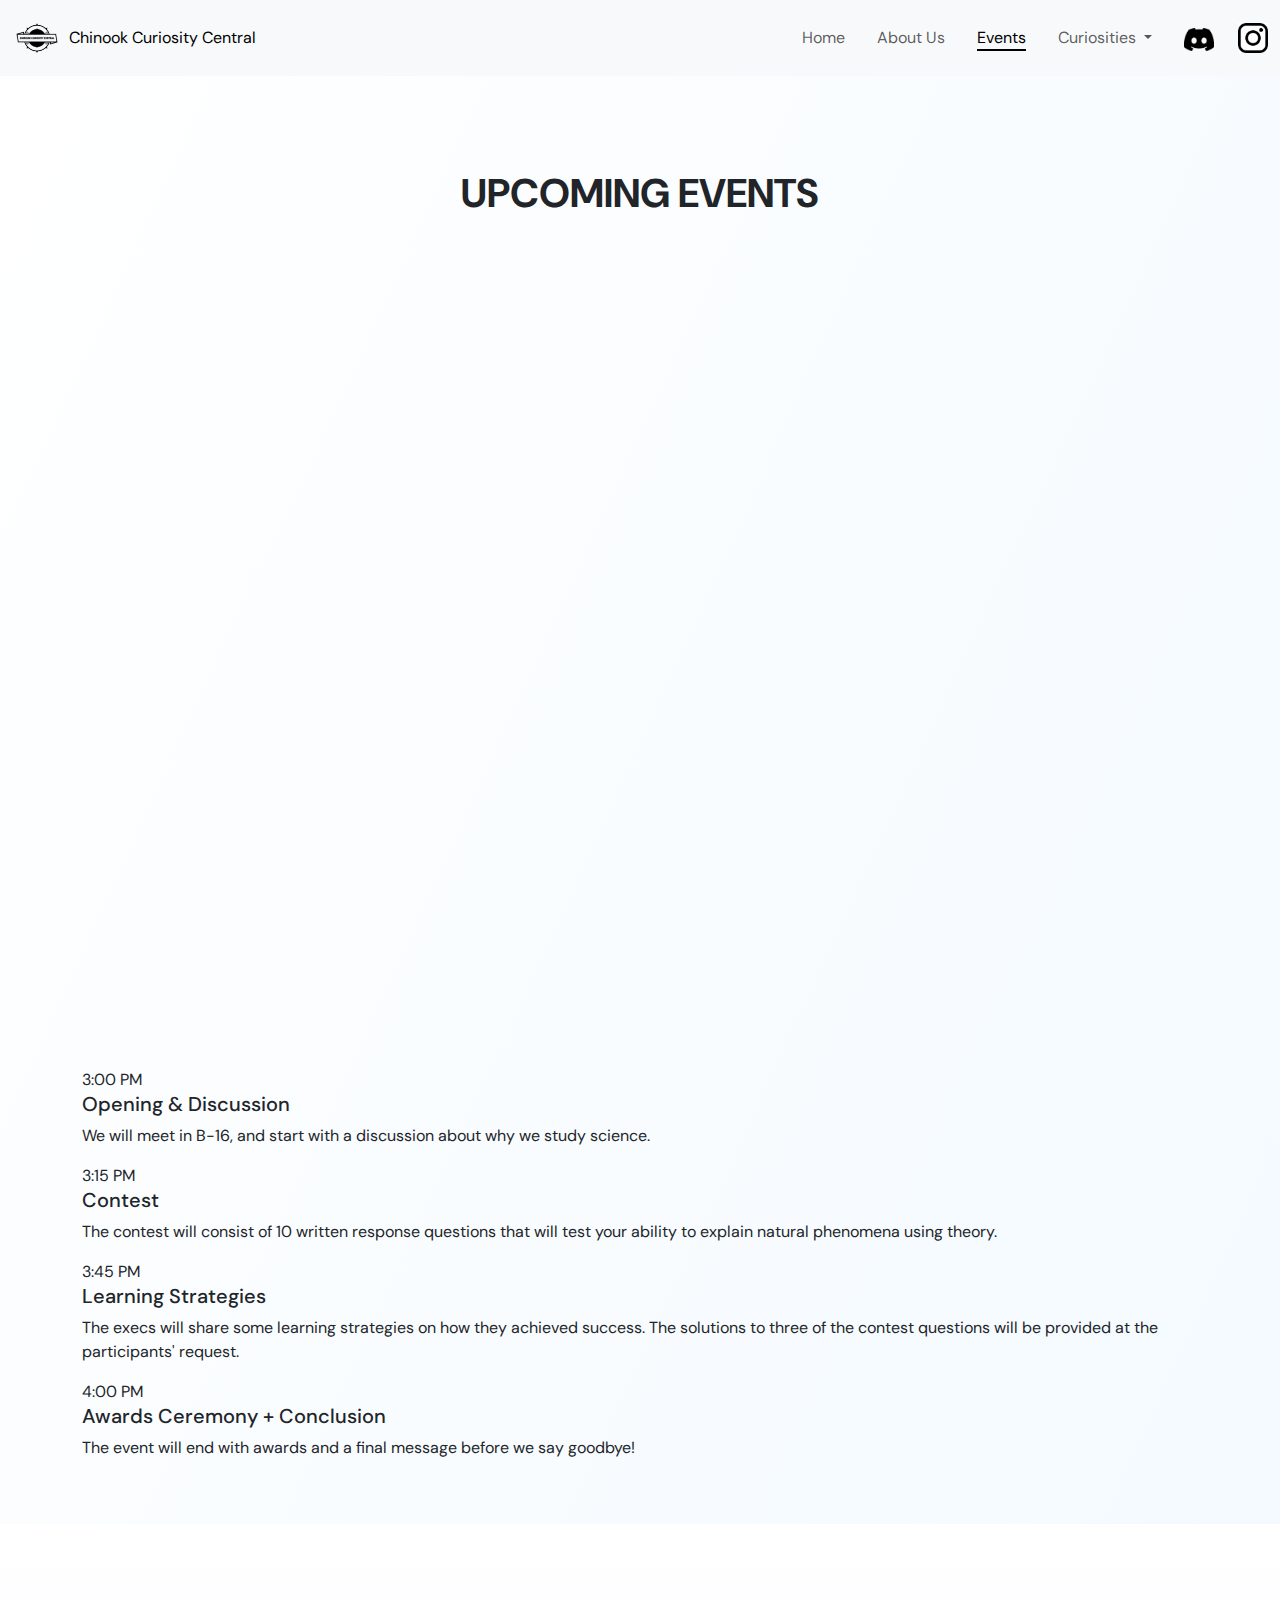
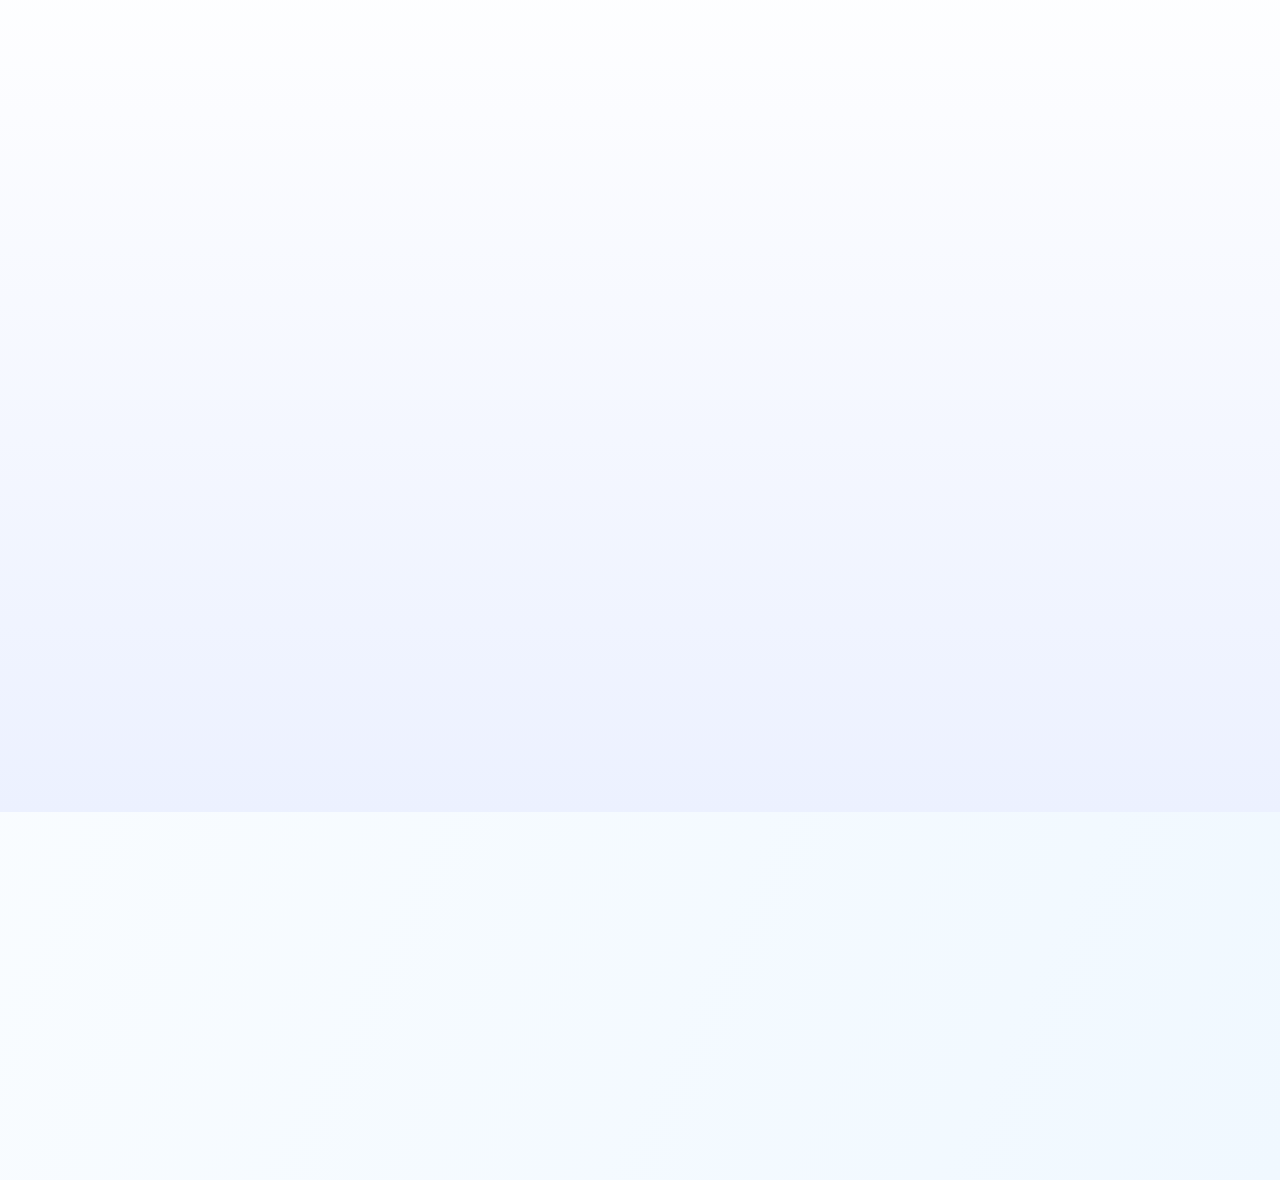
<file: events.html>
<!DOCTYPE html>
<html lang="en" data-bs-theme="light">
    <head>
        <meta charset="utf-8">
        <meta name="viewport" content="width=device-width, initial-scale=1">

        <!-- Logo + Title + Font -->
        <link rel="icon" href="../static/src/logo.webp" type="webp">
        <title>Home | Chinook Curiosity Central</title>
        <link href='https://fonts.googleapis.com/css?family=DM Sans' rel='stylesheet'>
        <link href='https://fonts.googleapis.com/css?family=Poppins' rel='stylesheet'>

        <!-- All the CSS stylesheets! -->
        <link href="https://cdn.jsdelivr.net/npm/bootstrap@5.3.3/dist/css/bootstrap.min.css" rel="stylesheet" integrity="sha384-QWTKZyjpPEjISv5WaRU9OFeRpok6YctnYmDr5pNlyT2bRjXh0JMhjY6hW+ALEwIH" crossorigin="anonymous">
        <link rel="stylesheet" href="../static/css/events.css">
        <link rel="stylesheet" href="../static/css/universal.css">
        
        <!-- Javascripts -->
        <script src="https://cdn.jsdelivr.net/npm/bootstrap@5.3.3/dist/js/bootstrap.bundle.min.js" integrity="sha384-YvpcrYf0tY3lHB60NNkmXc5s9fDVZLESaAA55NDzOxhy9GkcIdslK1eN7N6jIeHz" crossorigin="anonymous"></script>
        <script defer src="../static/js/events.js"></script>
        <script defer src="../static/js/universal.js"></script>

        <nav class="navbar navbar-expand-md bg-body-tertiary z-3" id="navbar" style="z-index: 500;">
            <div class="container-fluid">
                <a class="navbar-brand" href="index.html">
                    <img style="margin-right: 1%;" src="../static/src/ccc-logo-transparent.png" alt="Chinook Curiosity Central" width="50" height="50">
                    <span class="fs-6">Chinook Curiosity Central</span>
                </a>
                <button class="navbar-toggler" type="button" data-bs-toggle="collapse" data-bs-target="#navbarSupportedContent" aria-controls="navbarSupportedContent" aria-expanded="false" aria-label="Toggle navigation">
                    <span class="navbar-toggler-icon"></span>
                </button>
                <div class="collapse navbar-collapse " id="navbarSupportedContent">
                    <ul class="navbar-nav ms-auto mb-2 mb-lg-0 pe-4 column-gap-3">
                        <li class="nav-item slide-target ">
                            <a class="nav-link" href="index.html">Home</a>
                        </li>
                        <li class="nav-item slide-target">
                            <a class="nav-link" href="team.html">About Us</a>
                        </li>
                        <li class="nav-item slide-target">
                            <a class="nav-link active" aria-current="page" href="events.html"><span class="underline">Events</span></a>
                        </li>
                        <li class="nav-item dropdown slide-target">
                            <a class="nav-link dropdown-toggle" href="#" role="button" data-bs-toggle="dropdown" aria-expanded="false">
                                Curiosities
                            </a>
                            <ul class="dropdown-menu">
                                <li><a class="dropdown-item" href="https://medium.com/@IsavellaT/methods-and-applications-for-genetically-engineering-phages-to-further-phage-therapy-progress-and-9c75a816720b" target="_blank">Article of the Month</a></li>
                                <li><a class="dropdown-item" href="https://linktr.ee/Chinook_Curiosity_Central" target="_blank">Our Linktree</a></li>
                                <li><hr class="dropdown-divider"></li>
                                <li><a class="dropdown-item" href="https://open.spotify.com/show/2wFDusw6yWtQ2jP4ol2EaK?si=9c8f0a6ba68240a6" target="_blank">Termite Overmind</a></li>
                            </ul>
                        </li>
                    </ul>
                    <ul class="navbar-nav mb-2 mb-lg-0 d-flex flex-row align-items-center column-gap-4" >
                        <li class="slide-target" style="margin-top: 1%;">
                            <a href="https://discord.gg/SQZnnMtz9B" target="_blank" role="button">
                                <img src="../static/src/discord-logo.png" alt="Discord" width="30" height="auto">
                            </a>
                        </li>
                        <li class="slide-target" style="margin-top: 1%;">
                            <a href="https://www.instagram.com/chinook_curiosity_central/" target="_blank" role="button">
                                <img src="../static/src/instagram-logo.png" alt="Instagram" width="30" height="auto">
                            </a>
                        </li>
                    </ul>                    
                </div>
            </div>
        </nav>
    </head>
    <body style="padding-top: 75.98px">
        <!-- Current Event Section -->
        <div class="p-5 event-header event-header-style">
            <div class="container">
                <h1 class="text-center fade-target fw-bold" style="margin: 4% 0 3% 0;">UPCOMING EVENTS</h1>
                <div class="event-card current-event slide-target mb-5">
                    <div class="event-content">
                        <div class="event-details">
                            <h3>Nature of Things</h3>
                            <span class="event-badge">Upcoming</span>
                            <span class="event-badge">Science</span>
                            <div class="event-info">
                                <p><i class="bi bi-calendar3"></i> March 24, 2025</p>
                                <p><i class="bi bi-geo-alt"></i> Calgary, AB</p>
                                <p><i class="bi bi-clock"></i> 3:00 PM - 4:15 PM</p>
                                <p class="bi-theme-text-style"><i class="bi"></i> Calgary Central Library, Room B-16</p>
                            </div>
                            <p class="event-description">
                                Are a student in Calgary interested in physics or chemistry? Register for our newest in-person
                                event. Learn about how you can achieve success academically in any science course. We
                                will be hosting a contest as well to spice things up... you will be competing in duos. This is NOT
                                an event you want to miss! March 24 (Sunday) is a CBE break, so this is your chance to take your
                                knowledge to the next level and compete alongside your peers.
                            </p>
                            <div class="event-actions">
                                <a href="https://forms.gle/5KKGHVJBAqwjopf38" class="btn btn-outline-primary" target="_blank">Register Now</a>
                                <a href="https://docs.google.com/presentation/d/e/2PACX-1vRGKuN24wFy27X6C3oCDRcaujB0H61XIDJ28P0nmXowVZcLXIC5QPNfefgCQ7gcurTWJHaFfJggtQ64/pub?start=false&loop=false&delayms=3000" class="btn btn-outline-success" target="_blank">Learn More</a>
                            </div>
                            
                        </div>
                        <div class="event-image">
                            <img src="../static/src/contest/NOTcontest/physics.png" alt="Nature of Things Event">
                        </div>
                    </div>
                </div>
                <br>
                <!-- Timeline -->
                <h2 class="text-center mt-5 slide-target bi-theme-text-style">Event Schedule</h2>
                <div class="hr slide-target themed-hr"></div>
                <div class="timeline">
                    <div class="timeline-item" data-aos="fade-right">
                        <div class="timeline-dot"></div>
                        <div class="timeline-content">
                            <div class="timeline-time">3:00 PM</div>
                            <h5 class="bi-theme-text-style">Opening & Discussion</h5>
                            <p>We will meet in B-16, and start with a discussion about why we study science.</p>
                        </div>
                    </div>
                    
                    <div class="timeline-item" data-aos="fade-left">
                        <div class="timeline-dot"></div>
                        <div class="timeline-content">
                            <div class="timeline-time">3:15 PM</div>
                            <h5 class="bi-theme-text-style">Contest</h5>
                            <p>The contest will consist of 10 written response questions that will test 
                                your ability to explain natural phenomena using theory.
                            </p>
                        </div>
                    </div>
                    
                    <div class="timeline-item" data-aos="fade-right">
                        <div class="timeline-dot"></div>
                        <div class="timeline-content">
                            <div class="timeline-time">3:45 PM</div>
                            <h5 class="bi-theme-text-style">Learning Strategies</h5>
                            <p>The execs will share some learning strategies on how they achieved success. 
                                The solutions to three of the contest questions will be provided at the participants'
                                request.
                            </p>
                        </div>
                    </div>
                    
                    <div class="timeline-item" data-aos="fade-left">
                        <div class="timeline-dot"></div>
                        <div class="timeline-content">
                            <div class="timeline-time">4:00 PM</div>
                            <h5 class="bi-theme-text-style">Awards Ceremony + Conclusion</h5>
                            <p>The event will end with awards and a final message before we say goodbye!</p>
                        </div>
                    </div>
                </div>
            </div>
        </div>

        <!-- Past Events Section -->
        <div class="p-5" style="background-image: linear-gradient(180deg, white, #ecf1ff);">
            <div class="container">
                <h2 class="text-center mb-5 slide-target">Events Archive</h2>
                <div class="row row-cols-1 row-cols-md-2 row-cols-lg-3 g-4 justify-content-center">
                    <!-- Past Event Card 1 -->
                    <div class="col slide-target">
                        <div class="event-card past-event">
                            <img src="../static/src/contest/2024CCCcontest/2024-contest-card.jpg" alt="2024 Curiosity Contest">
                            <div class="event-content">
                                <span class="event-date">October 27, 2024</span>
                                <h4>2024 Curiosity Contest</h4>
                                <p>Our annual flagship event featuring challenging math and science problems.</p>
                                <button class="btn btn-outline-secondary btn-sm" data-bs-toggle="modal" data-bs-target="#past2024Modal">
                                    View Details
                                </button>

                                <div class="modal fade" id="past2024Modal" tabindex="-1" aria-labelledby="past2024Modal" aria-hidden="true">
                                    <div class="modal-dialog modal-lg modal-dialog-centered modal-dialog-scrollable">
                                        <div class="modal-content">
                                            <div class="modal-header">
                                                <h1 class="modal-title fs-5" id="past2024Modal">2024 Curiosity Contest Results</h1>
                                                <button type="button" class="btn-close" data-bs-dismiss="modal" aria-label="Close"></button>
                                            </div>
                                            <div class="modal-body">
                                                <!-- Podium Section -->
                                                <div class="podium-wrapper text-center mb-5">
                                                    <div class="podium d-flex align-items-end justify-content-center">
                                                        <div class="podium-block silver">
                                                            <div class="winner">
                                                                <div class="name">Team 6</div>
                                                                <div class="position">2nd</div>
                                                            </div>
                                                            <div class="podium-base">2</div>
                                                        </div>
                                                        <div class="podium-block gold">
                                                            <div class="winner">
                                                                <div class="name">Team 9</div>
                                                                <div class="position">1st</div>
                                                            </div>
                                                            <div class="podium-base">1</div>
                                                        </div>
                                                        <div class="podium-block bronze">
                                                            <div class="winner">
                                                                <div class="name">Team 2</div>
                                                                <div class="position">3rd</div>
                                                            </div>
                                                            <div class="podium-base">3</div>
                                                        </div>
                                                    </div>
                                                </div>

                                                <!-- Round Winners Section -->
                                                <h4 class="text-center mb-4">Round Winners</h4>
                                                <div class="rounds-circle-container">
                                                    <div class="round-circle">
                                                        <div class="circle">1</div>
                                                        <div class="round-details">
                                                            <div class="round-name">Speed</div>
                                                            <div class="round-winner">Team 2</div>
                                                        </div>
                                                    </div>
                                                    
                                                    <div class="round-circle">
                                                        <div class="circle">2</div>
                                                        <div class="round-details">
                                                            <div class="round-name">Elimination</div>
                                                            <div class="round-winner">Team 9</div>
                                                        </div>
                                                    </div>
                                                    
                                                    <div class="round-circle">
                                                        <div class="circle">3</div>
                                                        <div class="round-details">
                                                            <div class="round-name">Multipart</div>
                                                            <div class="round-winner">Team 6</div>
                                                        </div>
                                                    </div>
                                                </div>

                                                <!-- Awards Section -->
                                                <h4 class="text-center mb-4">Special Awards</h4>
                                                <div class="awards-container">
                                                    <div class="award-box">
                                                        <div class="award-icon">⭐</div>
                                                        <h5>Best Solution</h5>
                                                        <p>Team 3</p>
                                                    </div>
                                                    <div class="award-box">
                                                        <div class="award-icon">🏆</div>
                                                        <h5>Top Competitor</h5>
                                                        <p>Wei Tang</p>
                                                        <span>Sir Winston Churchill High School</span>
                                                    </div>
                                                </div>
                                                <div class="awards-container">
                                                    <span>
                                                        This event would not have been possible without the help of three
                                                        volunteers who graciously dedicated their time to our cause. Thank
                                                        you to everyone who attended and see you next year!
                                                    </span>
                                                </div>
                                            </div>
                                            <div class="modal-footer">
                                                <button type="button" class="btn btn-outline-primary" data-bs-dismiss="modal">Close</button>
                                            </div>
                                        </div>
                                    </div>
                                </div>
                            </div>
                        </div>
                    </div>
                    <!-- Past Event Card 2 -->
                    <div class="col slide-target">
                        <div class="event-card past-event">
                            <img src="../static/src/contest/2024CCCcontest/2023-contest-card.jpg" alt="2023 Curiosity Contest">
                            <div class="event-content">
                                <span class="event-date">October 21, 2023</span>
                                <h4>2023 Curiosity Contest</h4>
                                <p>Our inaugural contest that kicked off Chinook Curiosity Central's journey.</p>
                                <button class="btn btn-outline-secondary btn-sm" data-bs-toggle="modal" data-bs-target="#past2023Modal">
                                    View Details
                                </button>
                            </div>
                        </div>
                    </div>
                </div>
            </div>
        </div>
    </body>
    <footer class="container-fluid fade-target">
        <div class="container overflow-hidden text-center pt-3 pb-5">
            <div class="mb-5">
                <div class="col">
                    <a class="navbar-brand" href="index.html">
                        <img src="../static/src/logo.webp" alt="Chinook Curiosity Central" width="50" height="50">
                        Chinook Curiosity Central
                    </a>
                </div>
            </div>
            <div class="row" style="display: flex;">
                <div class="col mb-3 responsive-hr" style="border-color: #dee2e6;">
                    <h5>Curiosities</h5>
                    <ul class="nav flex-column p-3">
                        <li class="nav-item mb-2"><a href="#" class="nav-link p-0 text-muted">Fact of the Month</a></li>
                        <li class="nav-item mb-2"><a href="#" class="nav-link p-0 text-muted">Termite Overmind Blog</a></li>
                    </ul>
                </div>
                <div class="col mb-3 border-start border-end responsive-hr" style="border-color: #dee2e6;">
                    <h5>Events</h5>
                    <ul class="nav flex-column p-3">
                        <li class="nav-item mb-2"><a href="#" class="nav-link p-0 text-muted">Events</a></li>
                        <li class="nav-item mb-2 fw-semibold"><a href="https://linktr.ee/Chinook_Curiosity_Central" class="nav-link p-0 text-muted" target="_blank">CCC Linktree</a></li>
                    </ul>
                </div>
                <div class="col mb-3">
                    <h5>Quick Forms</h5>
                    <ul class="nav flex-column p-3">
                        <li class="nav-item mb-2"><a href="https://forms.gle/hTFZrhrAaCXiZpjs6" class="nav-link p-0 text-muted">Contest Registration</a></li>
                        <li class="nav-item mb-2"><a href="#" class="nav-link p-0 text-muted">Contact Us</a></li>
                    </ul>
                </div>
            </div>
            <div class="col">
                <button onclick="window.open('https://discord.gg/SQZnnMtz9B')" style="all: unset; cursor: pointer; margin-right: 10px;">
                    <img src="../static/src/discord-logo.png" alt="Discord" width="30" height="auto">
                </button>
                <button onclick="window.open('https://www.instagram.com/chinook_curiosity_central/')" style="all: unset; cursor: pointer; margin-left: 10px;">
                    <img src="../static/src/instagram-logo.png" alt="Instagram" width="30" height="auto">
                </button>
            </div>
        </div>
        <div class="pb-2 d-flex align-items-center">
            <span class="mb-3 mb-md-0 text-muted fw-lighter fs-6" style="opacity: 0.5;">© 2022 Chinook Curiosity Central. All rights reserved. Created with Bootstrap 5.3.3</span>
        </div>
    </footer>
</html>
</file>
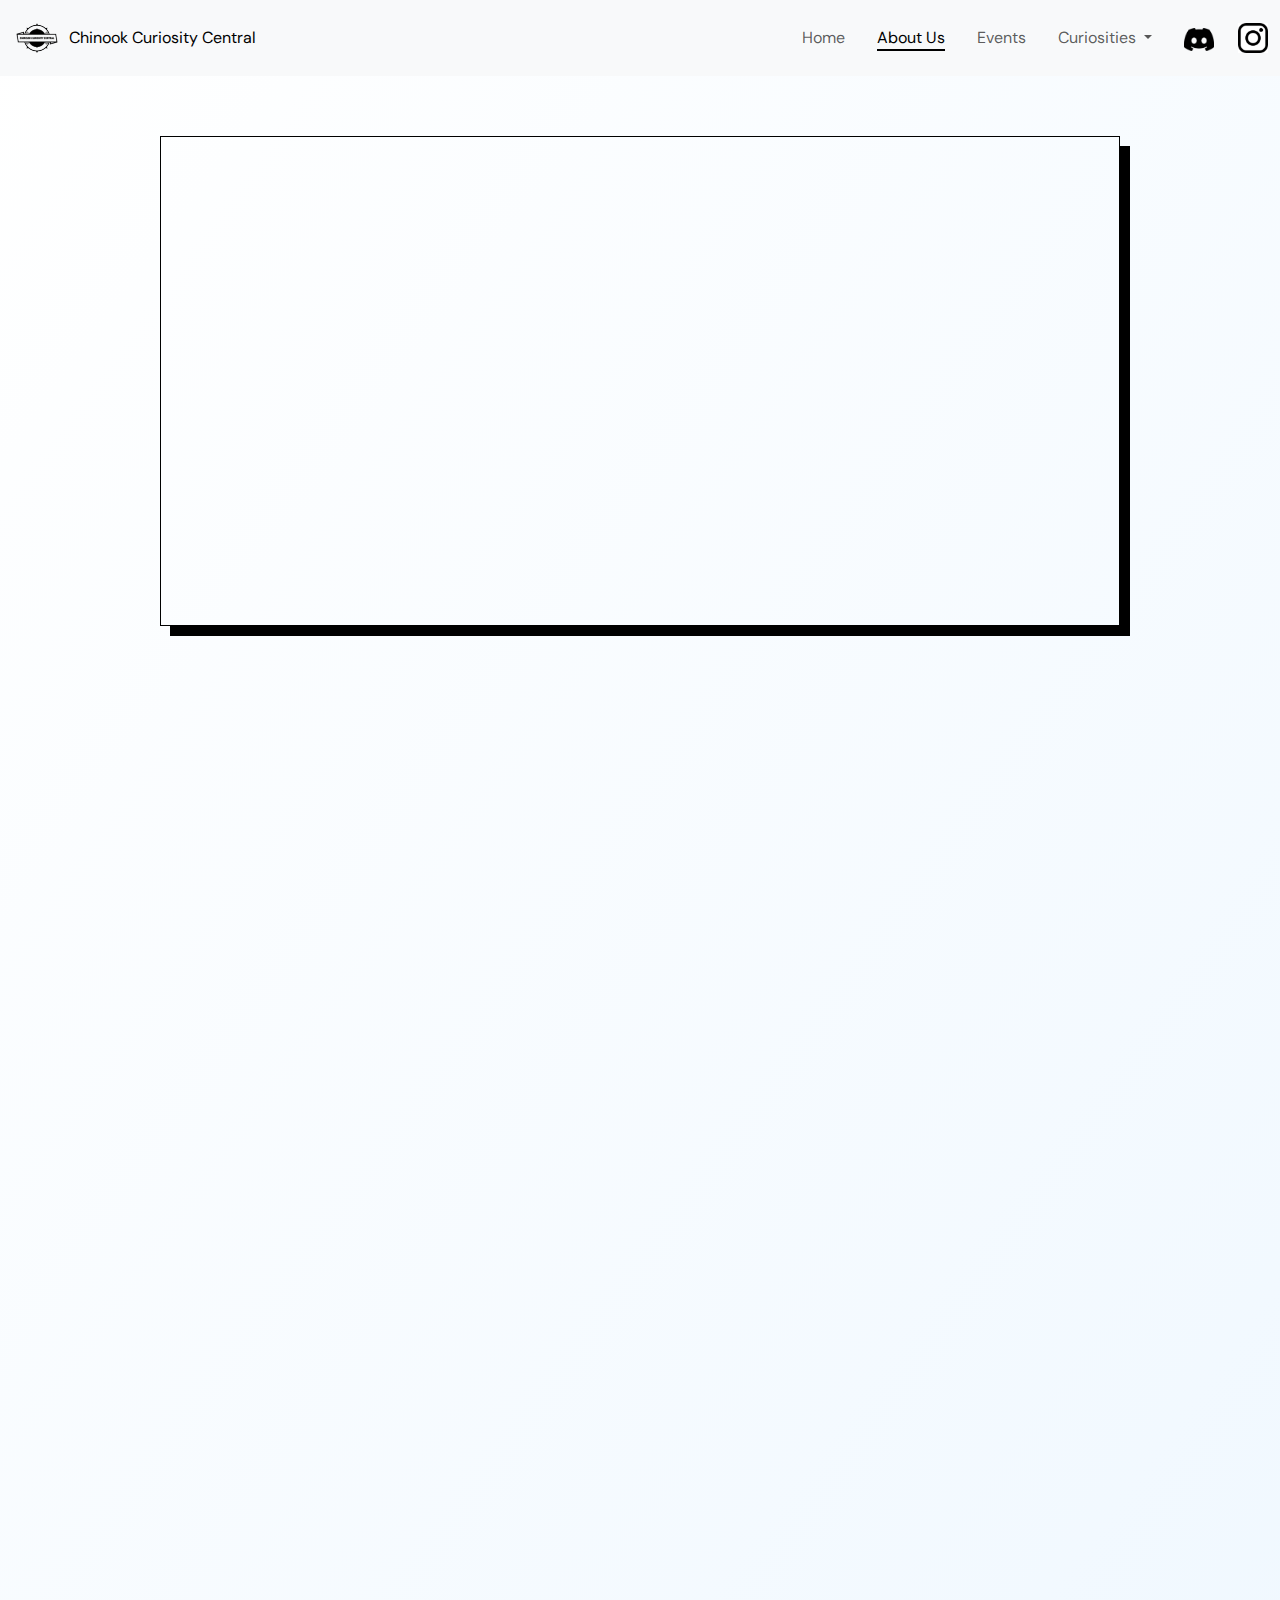
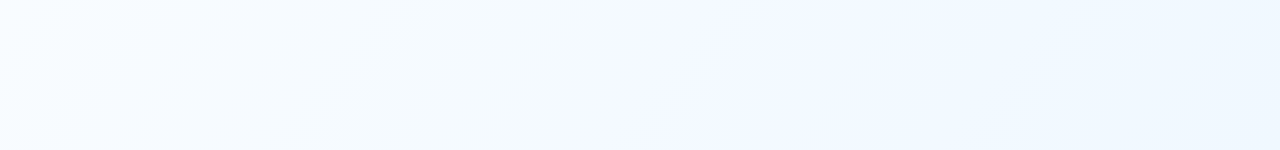
<file: team.html>
<!DOCTYPE html>
<html lang="en">
    <head>
        <meta charset="utf-8">
        <meta name="viewport" content="width=device-width, initial-scale=1">

        <!-- Logo + Title + Font -->
        <link rel="icon" href="../static/src/logo.webp" type="webp">
        <title>Our Team | Chinook Curiosity Central</title>
        <link href='https://fonts.googleapis.com/css?family=DM Sans' rel='stylesheet'>
        <link href='https://fonts.googleapis.com/css?family=Poppins' rel='stylesheet'>

        <!-- All the CSS stylesheets! -->
        <link href="https://cdn.jsdelivr.net/npm/bootstrap@5.3.3/dist/css/bootstrap.min.css" rel="stylesheet" integrity="sha384-QWTKZyjpPEjISv5WaRU9OFeRpok6YctnYmDr5pNlyT2bRjXh0JMhjY6hW+ALEwIH" crossorigin="anonymous">
        <link rel="stylesheet" href="../static/css/team.css">
        <link rel="stylesheet" href="../static/css/universal.css">

        <!-- Javascripts (not used for now) -->
        <script src="https://cdn.jsdelivr.net/npm/bootstrap@5.3.3/dist/js/bootstrap.bundle.min.js" integrity="sha384-YvpcrYf0tY3lHB60NNkmXc5s9fDVZLESaAA55NDzOxhy9GkcIdslK1eN7N6jIeHz" crossorigin="anonymous"></script>
        <script defer src="../static/js/index.js"></script>
        <script defer src="../static/js/universal.js"></script>

        <nav class="navbar navbar-expand-lg bg-body-tertiary z-3" id="navbar">
            <div class="container-fluid">
                <a class="navbar-brand" href="index.html">
                    <img style="margin-right: 1%;" src="../static/src/ccc-logo-transparent.png" alt="Chinook Curiosity Central" width="50" height="50">
                    <span class="fs-6">Chinook Curiosity Central</span>
                </a>
                <button class="navbar-toggler" type="button" data-bs-toggle="collapse" data-bs-target="#navbarSupportedContent" aria-controls="navbarSupportedContent" aria-expanded="false" aria-label="Toggle navigation">
                    <span class="navbar-toggler-icon"></span>
                </button>
                <div class="collapse navbar-collapse " id="navbarSupportedContent">
                    <ul class="navbar-nav ms-auto mb-2 mb-lg-0 pe-4 column-gap-3">
                        <li class="nav-item slide-target">
                            <a class="nav-link" href="index.html">Home</a>
                        </li>
                        <li class="nav-item slide-target">
                            <a class="nav-link active" aria-current="page" href="team.html"><span class="underline">About Us</span></a>
                        </li>
                        <li class="nav-item slide-target">
                            <a class="nav-link" href="events.html">Events</a>
                        </li>
                        <li class="nav-item dropdown slide-target">
                            <a class="nav-link dropdown-toggle" href="#" role="button" data-bs-toggle="dropdown" aria-expanded="false">
                                Curiosities
                            </a>
                            <ul class="dropdown-menu">
                                <li><a class="dropdown-item" href="#">Fact of the Month</a></li>
                                <li><a class="dropdown-item" href="https://linktr.ee/Chinook_Curiosity_Central" target="_blank">Our Linktree</a></li>
                                <li><hr class="dropdown-divider"></li>
                                <li><a class="dropdown-item" href="#">Termite Overmind</a></li>
                            </ul>
                        </li>
                    </ul>
                    <ul class="navbar-nav mb-2 mb-lg-0 d-flex flex-row align-items-center column-gap-4" >
                        <li class="slide-target" style="margin-top: 1%;">
                            <a href="https://discord.gg/SQZnnMtz9B" target="_blank" role="button">
                                <img src="../static/src/discord-logo.png" alt="Discord" width="30" height="auto">
                            </a>
                        </li>
                        <li class="slide-target" style="margin-top: 1%;">
                            <a href="https://www.instagram.com/chinook_curiosity_central/" target="_blank" role="button">
                                <img src="../static/src/instagram-logo.png" alt="Instagram" width="30" height="auto">
                            </a>
                        </li>
                    </ul>                    
                </div>
            </div>
        </nav>
    </head>
    <body style="margin-top: 8.5rem; ">
        <div class="container slide-target p-5 col-sm-9 mt-lg-5 border border-black" style="color:rgb(48, 48, 48); box-shadow: 10px 10px rgb(0, 0, 0);">
            <section class="mb-4">
                <h1 class="slide-target">The Chinook Curiosity Central Team of 2024</h1>
            </section>
            <div class="ps-4 text-wrap slide-target">
                <p class="poppins-regular">
                    <span class="fw-bold">Curious</span>.<span class="fw-bold"> Aspiring</span>.<span class="fw-bold"> Motivators</span>.
                    Every year, the Chinook Curiosity Central team strives to inspire curiosity into the local community. Unlike energy
                    or momentum, curiosity is not conserved, and it has a generative ability that truly puts the aforementioned conservation
                    laws into question. We are not geniuses (but we hope you are). We are simply curious, and we want to imbue that quality 
                    into you. Because curiosity has taken us very far.
                </p>
                <p class="poppins-regular">
                    We are high-achieving students who found opportunities to pursue our true interests. Being curious is not an automatic ticket
                    to success, albeit acknowledging the fact that most successful people are curious. Curiosity is not a trait, not a factor, not 
                    a part of your grades, but rather a state of being. The state of constantly looking for more and maintaining the burning passion 
                    for knowledge. It is the palpable moment when you know there is more out there.
                </p>
            </div>
        </div>

        <div class="mt-5 mx-auto" style="width: 50%;">
            <div class="row row-cols-1 row-cols-md-3 g-5">
                <div class="col-md-4 fade-target">
                    <input type="image" class="slide-target img-fluid rounded-circle responsive-centering" src="../static/src/logo.webp" data-bs-toggle="modal" data-bs-target="#executivemessageModal"/>
                    <h3 class="memberlabel">Darien Ng</h3>
                    <h6 class="text-center fst-italic">Executive</h6>
                </div>

                <div class="col-md-4 fade-target">
                    <input type="image" class="slide-target img-fluid rounded-circle responsive-centering" src="../static/src/logo.webp" data-bs-toggle="modal" data-bs-target="#qinkailteamModal"/>
                    <h3 class="memberlabel">Qinkai Li</h3>
                    <h6 class="text-center fst-italic">Supreme Executive</h6>
                </div>
                <!-- Qinkai Li's Modal -->
                <div class="modal fade" id="qinkailteamModal" tabindex="-1" aria-labelledby="qinkailteamModal" aria-hidden="true">
                    <div class="modal-dialog">
                        <div class="modal-content" style="background-color: aliceblue;">
                            <div class="modal-header border-bottom border-2 border-black">
                                <h1 class="modal-title fs-5" id="exampleModalLabel">Qinkai Li</h1>
                                <button type="button" class="btn-close" data-bs-dismiss="modal" aria-label="Close"></button>
                            </div>
                            <div class="modal-body">
                                <img src="../static/src/logo.webp" class="rounded-5 card-img-top m-3 mx-auto" style="height: 200px; width: auto;" alt="...">
                                <h5 class="card-title">Supreme Executive</h5>
                                <div class="hr"></div>
                                <p class="card-text">
                                    Survivalist, visionary, and thinker, Qinkai Li is an IBDP student learning at Sir Winston
                                    Churchill High School. Through years of learning with curiosity, Qinkai has amassed lots of
                                    insights in his mind that make him a well-rounded individual. Academics and achievements are
                                    only his side hustles. His true goal is to venture into the unknown and become the most
                                    he can be.
                                </p>
                            </div>
                        </div>
                    </div>
                </div>

                <div class="col-md-4 fade-target">
                    <input type="image" class="slide-target img-fluid rounded-circle responsive-centering" src="../static/src/logo.webp" data-bs-toggle="modal" data-bs-target="#bingxuanyteamModal"/>
                    <h3 class="memberlabel">Bingxuan Yang</h3>
                    <h6 class="text-center fst-italic">Executive</h6>
                </div>
                <!-- Bingxuan Yang's Modal -->
                <div class="modal fade" id="bingxuanyteamModal" tabindex="-1" aria-labelledby="bingxuanyteamModal" aria-hidden="true">
                    <div class="modal-dialog">
                        <div class="modal-content" style="background-color: rgb(255, 247, 200);">
                            <div class="modal-header border-bottom border-2 border-black">
                                <h1 class="modal-title fs-5" id="exampleModalLabel">Bingxuan Wang</h1>
                                <button type="button" class="btn-close" data-bs-dismiss="modal" aria-label="Close"></button>
                            </div>
                            <div class="modal-body">
                                <img src="../static/src/logo.webp" class="rounded-5 card-img-top m-3 mx-auto" style="height: 200px; width: auto;" alt="...">
                                <h5 class="card-title">Executive</h5>
                                <div class="hr"></div>
                                <p class="card-text">
                                    As a full IB student at Sir Winston Churchill, Bingxuan is deeply invested in personal growth. 
                                    Having strong expertise in both the fine arts and in STEM, Bingxuan thrives to explore the intersections 
                                    of creativity and logic. She strongly believes that being curious and pushing beyond personal boundaries 
                                    is what makes life so interesting. “With a little spark of curiosity, anyone is capable of doing 
                                    anything they want.”
                                </p>
                            </div>
                        </div>
                    </div>
                </div>

                <div class="col-md-4 fade-target">
                    <input type="image" class="slide-target img-fluid rounded-circle responsive-centering" src="../static/src/logo.webp" data-bs-toggle="modal" data-bs-target="#executivemessageModal"/>
                    <h3 class="memberlabel">Aryan Patel</h3>
                    <h6 class="text-center fst-italic">Executive</h6>
                </div>
                <div class="col-md-4 fade-target">
                    <input type="image" class="slide-target img-fluid rounded-circle responsive-centering" src="../static/src/logo.webp" data-bs-toggle="modal" data-bs-target="#executivemessageModal"/>
                    <h3 class="memberlabel">Gary Sun</h3>
                    <h6 class="text-center fst-italic">Executive</h6>
                </div>
                <div class="col-md-4 fade-target mb-5">
                    <input type="image" class="slide-target img-fluid rounded-circle responsive-centering" src="../static/src/logo.webp" data-bs-toggle="modal" data-bs-target="#xueqiyteamModal"/>
                    <h3 class="memberlabel">Xueqi Yang</h3>
                    <h6 class="text-center fst-italic">Executive</h6>
                </div>
                <!-- Xueqi Yang's Modal -->
                <div class="modal fade" id="xueqiyteamModal" tabindex="-1" aria-labelledby="xueqiyteamModal" aria-hidden="true">
                    <div class="modal-dialog">
                        <div class="modal-content" style="background-color: rgb(226, 226, 226);">
                            <div class="modal-header border-bottom border-2 border-black">
                                <h1 class="modal-title fs-5" id="exampleModalLabel">Xueqi Wang</h1>
                                <button type="button" class="btn-close" data-bs-dismiss="modal" aria-label="Close"></button>
                            </div>
                            <div class="modal-body">
                                <img src="../static/src/logo.webp" class="rounded-5 card-img-top m-3 mx-auto" style="height: 200px; width: auto;" alt="...">
                                <h5 class="card-title">Executive</h5>
                                <div class="hr"></div>
                                <p class="card-text">
                                    Xueqi Yang is a full IB diploma student at Sir Winston Churchill High School. She is a pianist, 
                                    dancer and was once one of Alberta’s five senior national group rhythmic gymnast. Xueqi is 
                                    curious, passionate, and enjoys contemplating on the “why” and “how” behind her thoughts (infected by TOK). She 
                                    would rather live a life full of challenge that would push herself to her limits than live a 
                                    tediously unvarying one. She loves sharing her knowledge with members in her community and is on 
                                    the constant lookout to support those in need.
                                </p>
                            </div>
                        </div>
                    </div>
                </div>
            </div>
        </div>
    </body>
    <footer class="container-fluid fade-target" style="background-color: aliceblue;">
        <div class="container overflow-hidden text-center pt-3 pb-5">
            <div class="mb-5">
                <div class="col">
                    <a class="navbar-brand" href="index.html">
                        <img src="../static/src/logo.webp" alt="Chinook Curiosity Central" width="50" height="50">
                        Chinook Curiosity Central
                    </a>
                </div>
            </div>
            <div class="row" style="display: flex;">
                <div class="col mb-3 border-end responsive-hr" style="border-color: #dee2e6;">
                    <h5>Curiosities</h5>
                    <ul class="nav flex-column p-3">
                        <li class="nav-item mb-2"><a href="#" class="nav-link p-0 text-muted">Fact of the Month</a></li>
                        <li class="nav-item mb-2"><a href="#" class="nav-link p-0 text-muted">Termite Overmind Blog</a></li>
                    </ul>
                </div>
                <div class="col mb-3 responsive-hr" style="border-color: #dee2e6;">
                    <h5>Events</h5>
                    <ul class="nav flex-column p-3">
                        <li class="nav-item mb-2"><a href="#" class="nav-link p-0 text-muted">Chinook Curiosity Contest</a></li>
                        <li class="nav-item mb-2 fw-semibold"><a href="https://linktr.ee/Chinook_Curiosity_Central" class="nav-link p-0 text-muted" target="_blank">CCC Linktree</a></li>
                    </ul>
                </div>
                <div class="col mb-3 border-start">
                    <h5>Quick Forms</h5>
                    <ul class="nav flex-column p-3">
                        <li class="nav-item mb-2"><a href="https://forms.gle/hTFZrhrAaCXiZpjs6" class="nav-link p-0 text-muted">Contest Registration</a></li>
                        <li class="nav-item mb-2"><a href="#" class="nav-link p-0 text-muted">Fact of the Month Proposals</a></li>
                        <li class="nav-item mb-2"><a href="#" class="nav-link p-0 text-muted">Contact Us</a></li>
                    </ul>
                </div>
            </div>
            <div class="col">
                <button onclick="window.open('https://discord.gg/SQZnnMtz9B')" style="all: unset; cursor: pointer; margin-right: 10px;">
                    <img src="../static/src/discord-logo.png" alt="Discord" width="30" height="auto">
                </button>
                <button onclick="window.open('https://www.instagram.com/chinook_curiosity_central/')" style="all: unset; cursor: pointer; margin-left: 10px;">
                    <img src="../static/src/instagram-logo.png" alt="Instagram" width="30" height="auto">
                </button>
            </div>
        </div>
        <div class="pb-2 d-flex align-items-center">
            <span class="mb-3 mb-md-0 text-muted fw-lighter fs-6" style="opacity: 0.5;">© 2022 Chinook Curiosity Central. All rights reserved. Created with Bootstrap 5.3.3</span>
        </div>
    </footer>
</html>
</file>
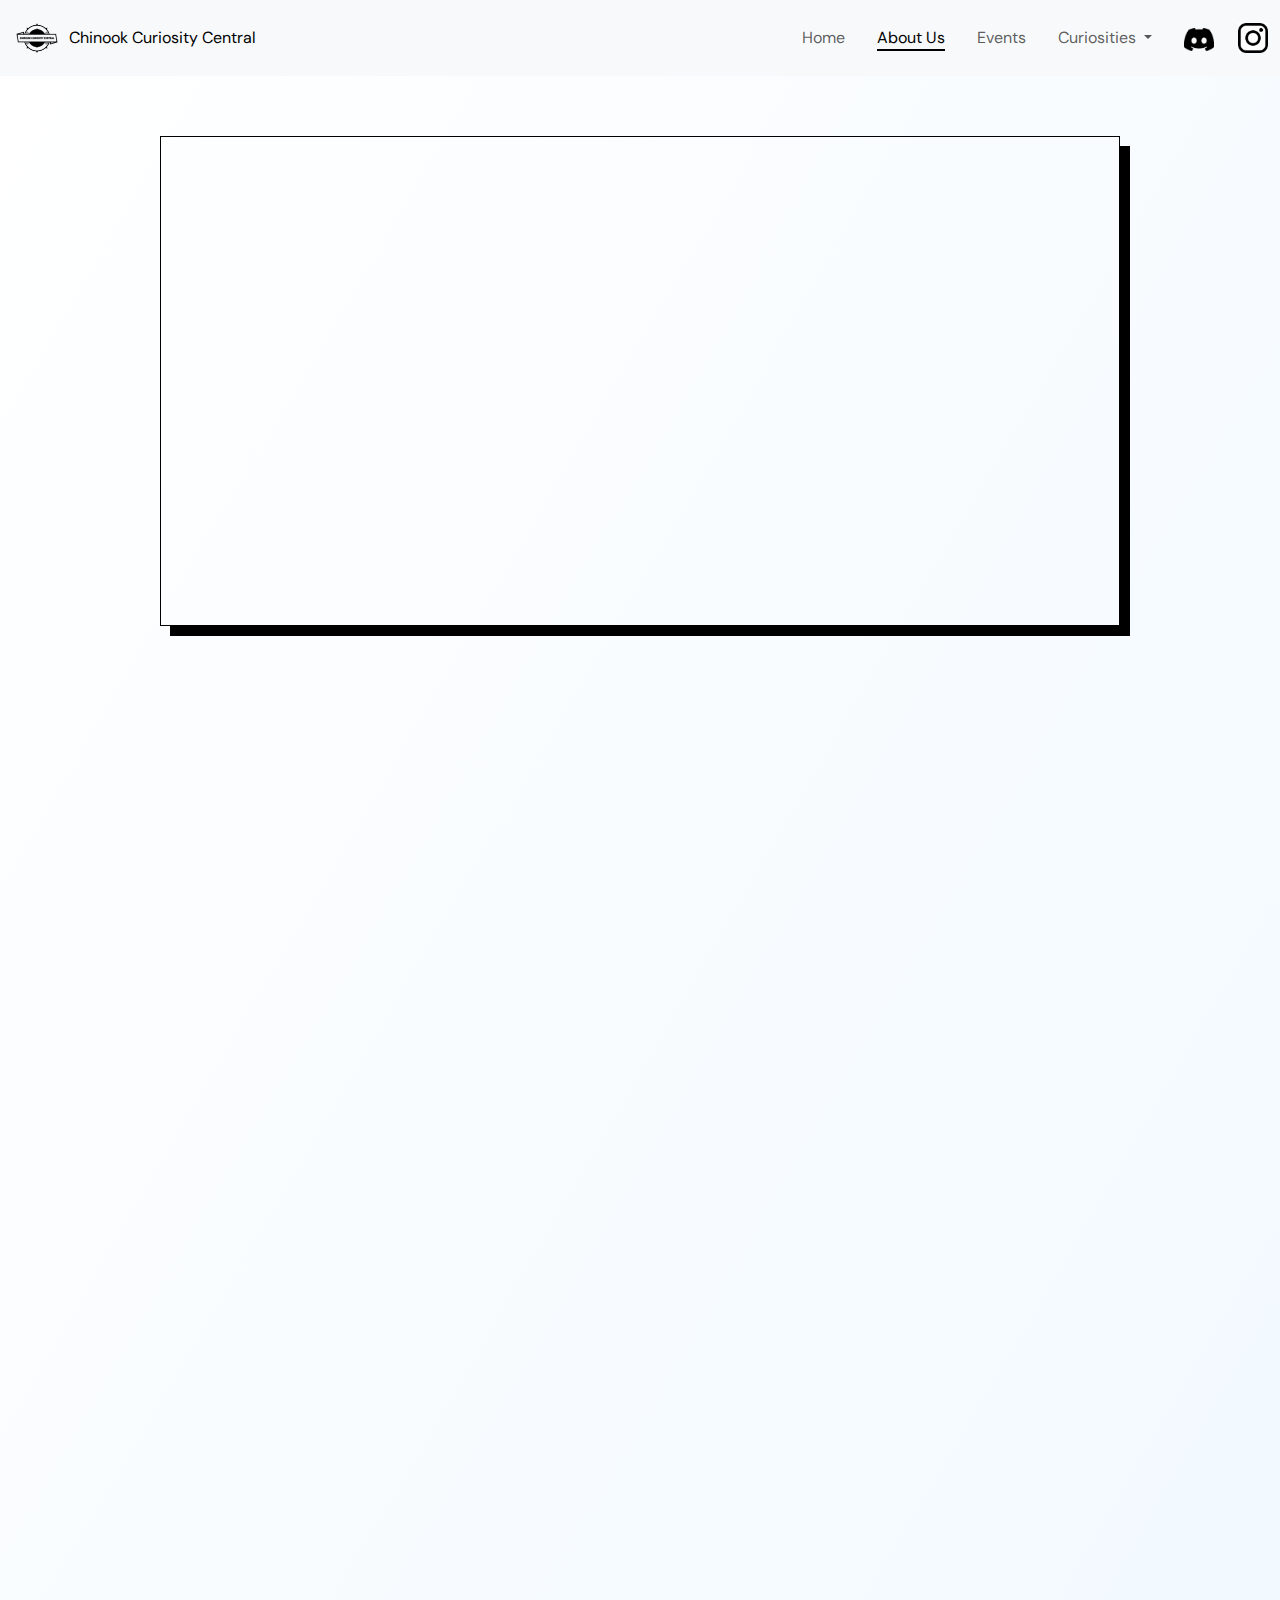
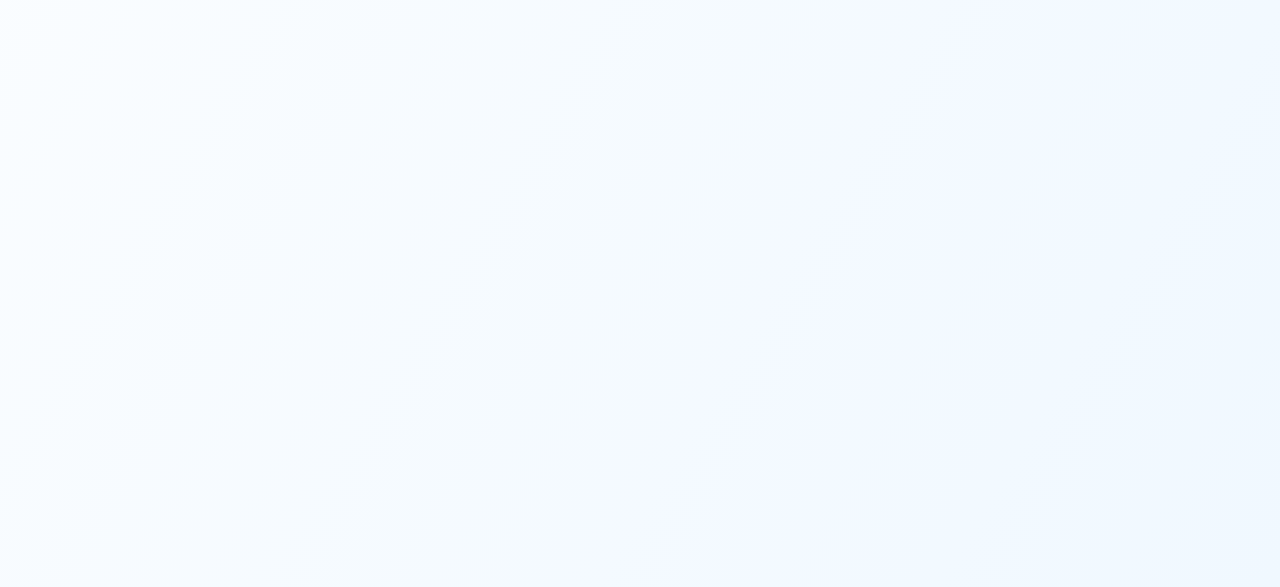
<file: html/team.html>
<!DOCTYPE html>
<html lang="en">
    <head>
        <meta charset="utf-8">
        <meta name="viewport" content="width=device-width, initial-scale=1">

        <!-- Logo + Title + Font -->
        <link rel="icon" href="../static/src/logo.webp" type="webp">
        <title>Our Team | Chinook Curiosity Central</title>
        <link href='https://fonts.googleapis.com/css?family=DM Sans' rel='stylesheet'>
        <link href='https://fonts.googleapis.com/css?family=Poppins' rel='stylesheet'>

        <!-- All the CSS stylesheets! -->
        <link href="https://cdn.jsdelivr.net/npm/bootstrap@5.3.3/dist/css/bootstrap.min.css" rel="stylesheet" integrity="sha384-QWTKZyjpPEjISv5WaRU9OFeRpok6YctnYmDr5pNlyT2bRjXh0JMhjY6hW+ALEwIH" crossorigin="anonymous">
        <link rel="stylesheet" href="../static/css/team.css">
        <link rel="stylesheet" href="../static/css/universal.css">

        <!-- Javascripts (not used for now) -->
        <script src="https://cdn.jsdelivr.net/npm/bootstrap@5.3.3/dist/js/bootstrap.bundle.min.js" integrity="sha384-YvpcrYf0tY3lHB60NNkmXc5s9fDVZLESaAA55NDzOxhy9GkcIdslK1eN7N6jIeHz" crossorigin="anonymous"></script>
        <script defer src="../static/js/index.js"></script>
        <script defer src="../static/js/universal.js"></script>

        <nav class="navbar navbar-expand-lg bg-body-tertiary z-3" id="navbar">
            <div class="container-fluid">
                <a class="navbar-brand" href="index.html">
                    <img style="margin-right: 1%;" src="../static/src/ccc-logo-transparent.png" alt="Chinook Curiosity Central" width="50" height="50">
                    <span class="fs-6">Chinook Curiosity Central</span>
                </a>
                <button class="navbar-toggler" type="button" data-bs-toggle="collapse" data-bs-target="#navbarSupportedContent" aria-controls="navbarSupportedContent" aria-expanded="false" aria-label="Toggle navigation">
                    <span class="navbar-toggler-icon"></span>
                </button>
                <div class="collapse navbar-collapse " id="navbarSupportedContent">
                    <ul class="navbar-nav ms-auto mb-2 mb-lg-0 pe-4 column-gap-3">
                        <li class="nav-item slide-target">
                            <a class="nav-link" href="index.html">Home</a>
                        </li>
                        <li class="nav-item slide-target">
                            <a class="nav-link active" aria-current="page" href="team.html"><span class="underline">About Us</span></a>
                        </li>
                        <li class="nav-item slide-target">
                            <a class="nav-link" href="events.html">Events</a>
                        </li>
                        <li class="nav-item dropdown slide-target">
                            <a class="nav-link dropdown-toggle" href="#" role="button" data-bs-toggle="dropdown" aria-expanded="false">
                                Curiosities
                            </a>
                            <ul class="dropdown-menu">
                                <li><a class="dropdown-item" href="#">Fact of the Month</a></li>
                                <li><a class="dropdown-item" href="https://linktr.ee/Chinook_Curiosity_Central" target="_blank">Our Linktree</a></li>
                                <li><hr class="dropdown-divider"></li>
                                <li><a class="dropdown-item" href="#">Termite Overmind</a></li>
                            </ul>
                        </li>
                    </ul>
                    <ul class="navbar-nav mb-2 mb-lg-0 d-flex flex-row align-items-center column-gap-4" >
                        <li class="slide-target" style="margin-top: 1%;">
                            <a href="https://discord.gg/SQZnnMtz9B" target="_blank" role="button">
                                <img src="../static/src/discord-logo.png" alt="Discord" width="30" height="auto">
                            </a>
                        </li>
                        <li class="slide-target" style="margin-top: 1%;">
                            <a href="https://www.instagram.com/chinook_curiosity_central/" target="_blank" role="button">
                                <img src="../static/src/instagram-logo.png" alt="Instagram" width="30" height="auto">
                            </a>
                        </li>
                    </ul>                    
                </div>
            </div>
        </nav>
    </head>
    <body style="margin-top: 8.5rem; ">
        <div class="container slide-target p-5 col-sm-9 mt-lg-5 border border-black" style="color:rgb(48, 48, 48); box-shadow: 10px 10px rgb(0, 0, 0);">
            <section class="mb-4">
                <h1 class="slide-target">The Chinook Curiosity Central Team of 2024</h1>
            </section>
            <div class="ps-4 text-wrap slide-target">
                <p class="poppins-regular">
                    <span class="fw-bold">Curious</span>.<span class="fw-bold"> Aspiring</span>.<span class="fw-bold"> Motivators</span>.
                    Every year, the Chinook Curiosity Central team strives to inspire curiosity into the local community. Unlike energy
                    or momentum, curiosity is not conserved, and it has a generative ability that truly puts the aforementioned conservation
                    laws into question. We are not geniuses (but we hope you are). We are simply curious, and we want to imbue that quality 
                    into you. Because curiosity has taken us very far.
                </p>
                <p class="poppins-regular">
                    We are high-achieving students who found opportunities to pursue our true interests. Being curious is not an automatic ticket
                    to success, albeit acknowledging the fact that most successful people are curious. Curiosity is not a trait, not a factor, not 
                    a part of your grades, but rather a state of being. The state of constantly looking for more and maintaining the burning passion 
                    for knowledge. It is the palpable moment when you know there is more out there.
                </p>
            </div>
        </div>

        <div class="mt-5 mx-auto" style="width: 50%;">
            <div class="row row-cols-1 row-cols-md-3 g-5">
                <div class="col-md-4 fade-target">
                    <input type="image" class="slide-target img-fluid rounded-circle responsive-centering" src="../static/src/logo.webp" data-bs-toggle="modal" data-bs-target="#executivemessageModal"/>
                    <h3 class="memberlabel">Darien Ng</h3>
                    <h6 class="text-center fst-italic">Executive</h6>
                </div>

                <div class="col-md-4 fade-target">
                    <input type="image" class="slide-target img-fluid rounded-circle responsive-centering" src="../static/src/logo.webp" data-bs-toggle="modal" data-bs-target="#qinkailteamModal"/>
                    <h3 class="memberlabel">Qinkai Li</h3>
                    <h6 class="text-center fst-italic">Supreme Executive</h6>
                </div>
                <!-- Qinkai Li's Modal -->
                <div class="modal fade" id="qinkailteamModal" tabindex="-1" aria-labelledby="qinkailteamModal" aria-hidden="true">
                    <div class="modal-dialog">
                        <div class="modal-content" style="background-color: aliceblue;">
                            <div class="modal-header border-bottom border-2 border-black">
                                <h1 class="modal-title fs-5" id="exampleModalLabel">Qinkai Li</h1>
                                <button type="button" class="btn-close" data-bs-dismiss="modal" aria-label="Close"></button>
                            </div>
                            <div class="modal-body">
                                <img src="../static/src/logo.webp" class="rounded-5 card-img-top m-3 mx-auto" style="height: 200px; width: auto;" alt="...">
                                <h5 class="card-title">Supreme Executive</h5>
                                <div class="hr"></div>
                                <p class="card-text">
                                    Survivalist, visionary, and thinker, Qinkai Li is an IBDP student learning at Sir Winston
                                    Churchill High School. Through years of learning with curiosity, Qinkai has amassed lots of
                                    insights in his mind that make him a well-rounded individual. Academics and achievements are
                                    only his side hustles. His true goal is to venture into the unknown and become the most
                                    he can be.
                                </p>
                            </div>
                        </div>
                    </div>
                </div>

                <div class="col-md-4 fade-target">
                    <input type="image" class="slide-target img-fluid rounded-circle responsive-centering" src="../static/src/logo.webp" data-bs-toggle="modal" data-bs-target="#bingxuanyteamModal"/>
                    <h3 class="memberlabel">Bingxuan Yang</h3>
                    <h6 class="text-center fst-italic">Executive</h6>
                </div>
                <!-- Bingxuan Yang's Modal -->
                <div class="modal fade" id="bingxuanyteamModal" tabindex="-1" aria-labelledby="bingxuanyteamModal" aria-hidden="true">
                    <div class="modal-dialog">
                        <div class="modal-content" style="background-color: rgb(255, 247, 200);">
                            <div class="modal-header border-bottom border-2 border-black">
                                <h1 class="modal-title fs-5" id="exampleModalLabel">Bingxuan Wang</h1>
                                <button type="button" class="btn-close" data-bs-dismiss="modal" aria-label="Close"></button>
                            </div>
                            <div class="modal-body">
                                <img src="../static/src/logo.webp" class="rounded-5 card-img-top m-3 mx-auto" style="height: 200px; width: auto;" alt="...">
                                <h5 class="card-title">Executive</h5>
                                <div class="hr"></div>
                                <p class="card-text">
                                    As a full IB student at Sir Winston Churchill, Bingxuan is deeply invested in personal growth. 
                                    Having strong expertise in both the fine arts and in STEM, Bingxuan thrives to explore the intersections 
                                    of creativity and logic. She strongly believes that being curious and pushing beyond personal boundaries 
                                    is what makes life so interesting. “With a little spark of curiosity, anyone is capable of doing 
                                    anything they want.”
                                </p>
                            </div>
                        </div>
                    </div>
                </div>

                <div class="col-md-4 fade-target">
                    <input type="image" class="slide-target img-fluid rounded-circle responsive-centering" src="../static/src/logo.webp" data-bs-toggle="modal" data-bs-target="#executivemessageModal"/>
                    <h3 class="memberlabel">Aryan Patel</h3>
                    <h6 class="text-center fst-italic">Executive</h6>
                </div>
                <div class="col-md-4 fade-target">
                    <input type="image" class="slide-target img-fluid rounded-circle responsive-centering" src="../static/src/logo.webp" data-bs-toggle="modal" data-bs-target="#executivemessageModal"/>
                    <h3 class="memberlabel">Gary Sun</h3>
                    <h6 class="text-center fst-italic">Executive</h6>
                </div>
                <div class="col-md-4 fade-target mb-5">
                    <input type="image" class="slide-target img-fluid rounded-circle responsive-centering" src="../static/src/logo.webp" data-bs-toggle="modal" data-bs-target="#xueqiyteamModal"/>
                    <h3 class="memberlabel">Xueqi Yang</h3>
                    <h6 class="text-center fst-italic">Executive</h6>
                </div>
                <!-- Xueqi Yang's Modal -->
                <div class="modal fade" id="xueqiyteamModal" tabindex="-1" aria-labelledby="xueqiyteamModal" aria-hidden="true">
                    <div class="modal-dialog">
                        <div class="modal-content" style="background-color: rgb(226, 226, 226);">
                            <div class="modal-header border-bottom border-2 border-black">
                                <h1 class="modal-title fs-5" id="exampleModalLabel">Xueqi Wang</h1>
                                <button type="button" class="btn-close" data-bs-dismiss="modal" aria-label="Close"></button>
                            </div>
                            <div class="modal-body">
                                <img src="../static/src/logo.webp" class="rounded-5 card-img-top m-3 mx-auto" style="height: 200px; width: auto;" alt="...">
                                <h5 class="card-title">Executive</h5>
                                <div class="hr"></div>
                                <p class="card-text">
                                    Xueqi Yang is a full IB diploma student at Sir Winston Churchill High School. She is a pianist, 
                                    dancer and was once one of Alberta’s five senior national group rhythmic gymnast. Xueqi is 
                                    curious, passionate, and enjoys contemplating on the “why” and “how” behind her thoughts (infected by TOK). She 
                                    would rather live a life full of challenge that would push herself to her limits than live a 
                                    tediously unvarying one. She loves sharing her knowledge with members in her community and is on 
                                    the constant lookout to support those in need.
                                </p>
                            </div>
                        </div>
                    </div>
                </div>
            </div>
        </div>
        <div class="container mt-5">
            <div class="card mb-3 slide-target" >
                <div class="row g-0">
                    <div class="col-md-4">
                        <img src="../static/src/profiles/byang-profile.PNG" class="img-fluid rounded-start" style="height: auto; width: auto;" alt="...">
                    </div>
                    <div class="col-md-8">
                        <div class="card-body middle-div">
                            <h1 class="card-title">Qinkai Li</h1>
                            <p class="card-text"><small class="text-body-secondary">1/1/2025</small></p>
                            <h6 class="card-text">
                                Qinkai Li is a Grade 12 IBDP student at Sir Winston Churchill High School. He co-founded CCC
                                out of his wide range of interests. Aside from winning science contests, pitch competitions,
                                and hackathons at various levels (will not elaborate for sake of length) he also finds interest 
                                in creative writing and poetry as a past member of the AWCS writing club. 
                                He directed several youth summer
                                camps before CCC. He was a Shad Canada fellow at York University over the summer of 2024, winning three awards.
                                He is currently participating in the 2024 TKS Innovate program, where he is doing research and pitches on
                                low-altitude electrohydrodynamic propulsion.
                                Qinkai was also nominated as an 2024 Jam Athlete for the BOLD In-Season and ID sports development program
                                and he won a city title at the 2023 CMBA championships. He is also Level 10 RCM pianist. As evident, Qinkai is 
                                a charismatic leader in both community and technology.
                            </h6>
                        </div>
                    </div>
                </div>
            </div>
        </div>
    </body>
    <footer class="container-fluid fade-target" style="background-color: aliceblue;">
        <div class="container overflow-hidden text-center pt-3 pb-5">
            <div class="mb-5">
                <div class="col">
                    <a class="navbar-brand" href="index.html">
                        <img src="../static/src/logo.webp" alt="Chinook Curiosity Central" width="50" height="50">
                        Chinook Curiosity Central
                    </a>
                </div>
            </div>
            <div class="row" style="display: flex;">
                <div class="col mb-3 border-end responsive-hr" style="border-color: #dee2e6;">
                    <h5>Curiosities</h5>
                    <ul class="nav flex-column p-3">
                        <li class="nav-item mb-2"><a href="#" class="nav-link p-0 text-muted">Fact of the Month</a></li>
                        <li class="nav-item mb-2"><a href="#" class="nav-link p-0 text-muted">Termite Overmind Blog</a></li>
                    </ul>
                </div>
                <div class="col mb-3 responsive-hr" style="border-color: #dee2e6;">
                    <h5>Events</h5>
                    <ul class="nav flex-column p-3">
                        <li class="nav-item mb-2"><a href="#" class="nav-link p-0 text-muted">Chinook Curiosity Contest</a></li>
                        <li class="nav-item mb-2 fw-semibold"><a href="https://linktr.ee/Chinook_Curiosity_Central" class="nav-link p-0 text-muted" target="_blank">CCC Linktree</a></li>
                    </ul>
                </div>
                <div class="col mb-3 border-start">
                    <h5>Quick Forms</h5>
                    <ul class="nav flex-column p-3">
                        <li class="nav-item mb-2"><a href="https://forms.gle/hTFZrhrAaCXiZpjs6" class="nav-link p-0 text-muted">Contest Registration</a></li>
                        <li class="nav-item mb-2"><a href="#" class="nav-link p-0 text-muted">Fact of the Month Proposals</a></li>
                        <li class="nav-item mb-2"><a href="#" class="nav-link p-0 text-muted">Contact Us</a></li>
                    </ul>
                </div>
            </div>
            <div class="col">
                <button onclick="window.open('https://discord.gg/SQZnnMtz9B')" style="all: unset; cursor: pointer; margin-right: 10px;">
                    <img src="../static/src/discord-logo.png" alt="Discord" width="30" height="auto">
                </button>
                <button onclick="window.open('https://www.instagram.com/chinook_curiosity_central/')" style="all: unset; cursor: pointer; margin-left: 10px;">
                    <img src="../static/src/instagram-logo.png" alt="Instagram" width="30" height="auto">
                </button>
            </div>
        </div>
        <div class="pb-2 d-flex align-items-center">
            <span class="mb-3 mb-md-0 text-muted fw-lighter fs-6" style="opacity: 0.5;">© 2022 Chinook Curiosity Central. All rights reserved. Created with Bootstrap 5.3.3</span>
        </div>
    </footer>
</html>
</file>
<file: static/css/events.css>
/* This font matches the font used for the CCC Linktree, https://linktr.ee/Chinook_Curiosity_Central */
body {
    background-image: linear-gradient(to bottom right, #CFCFCF, aliceblue);;
    font-family: 'DM Sans', sans-serif;
}
body::-webkit-scrollbar { 
    display: none; 
}

.debug {
    border: 5px solid red;
}
.offcan {
    width: 50%;
}


.page {
    margin-top: 10px;
    margin-left: 5%;
    margin-right: 5%;
}

.inverse-gradient{
    background-image: linear-gradient(#B7967A, #d8b294);
}

.page {
    display: flex;
    flex-direction: column;
    align-items: center;
}
.vr {
    width: 2px; 
    height: 50px; 
    background-color: #000000; 
    margin: 0 0 12px 5%;
}
.hr {
    height: 2px;
    margin-top: 5rem;
    margin-bottom: 5rem;
    width: 100%; 
    background-color: #000000; 
}
.underline {
    padding-bottom: 1.5%; 
    border-bottom: 2px solid black;
}
.mx-auto {
    display: block; margin-left: auto; margin-right: auto;
}

/* The special effect dictionary */
@media (prefers-reduced-motion: no-preference) {
    .fading {
        animation: fade-in 2.2s;
    }
    .sliding {
        animation: slide-in 1.2s;
    }
    .spinning {
        animation: spin-in 4.2s;
    }
}

/* Fade-in effect for middle section */
.fade-target {
    opacity: 0;
    transform: rotateX(-10deg);
}
@keyframes fade-in {
    from {
        opacity: 0;
        transform: rotateX(-10deg);
    }
    to {
        opacity: 1;
        transform: rotateX(0);
    }
}

.slide-target {
    opacity: 0;
    transform: translateY(-10px);
}
@keyframes slide-in {
    from {
        opacity: 0;
        transform: translateY(-10px);
    }
    to {
        opacity: 1;
        transform: translateY(0);
    }
}

.spin-target {
    opacity: 0;
    transform: rotateY(-90deg);
}
@keyframes spin-in {
    from {
        opacity: 0;
        transform: rotateY(-90deg);
    }
    to {
        opacity: 1;
        transform: rotateY(0deg);
    }
}

#navbar {
    position: fixed;
    top: 0;
    width: 100%;
    display: block;
    transform: scaleX(1);
    opacity: 1;
    transition: 0.9s;
}

#navbar.invisible {
    transform: scaleX(0.99);
    opacity: 0;
}

.img-fluid {
    height: auto; 
    width: 90%;
    transition: 0.3s;
    box-shadow: 0 4px 8px 0 rgba(0, 0, 0, 0.2), 0 6px 20px 0 rgba(0, 0, 0, 0.19);
}
.img-fluid:hover {
    box-shadow: 0 4px 8px 0 rgba(14, 14, 14, 0.438), 0 6px 20px 0 rgba(0, 0, 0, 0.637);
}

/* Mobile styles */
@media (max-width: 600px) {
    /* Adjusting the navbar for mobile */
    .navbar-nav {
        flex-direction: column;
        align-items: flex-start;
    }

    .navbar-nav .nav-item {
        width: 100%;
        text-align: left;
    }

    .container,
    .container-fluid {
        padding-left: 10px;
        padding-right: 10px;
    }

    .page {
        margin-top: 1px;
        margin-left: 0%;
        margin-right: 0%;
    }

    /* Make the Enigma Express container responsive */
    .inverse-gradient {
        width: 100%;
        margin-bottom: 20px;
    }
    .responsive-hr {
        border-top: none;
        border-left: none;
        border-right: none;
        border-bottom: 1px solid currentcolor; /* Create a new bottom border if none exists */
    }

    /* Stack cards vertically on small screens */
    .row {
        flex-direction: column;
    }

    .col {
        width: 100%;
        margin-bottom: 20px;
    }
    
}
@media (max-width: 762px) {
    .offcan {
        width: 100%;
    }
}
</file>
<file: static/css/universal.css>
/* This font matches the font used for the CCC Linktree, https://linktr.ee/Chinook_Curiosity_Central */
body {
    background-image: linear-gradient(to bottom right, white, aliceblue);
    font-family: 'DM Sans', sans-serif;
    overflow-x: hidden;
}
body::-webkit-scrollbar { 
    display: none;
}
.poppins-regular {
    font-family: "Poppins", serif !important;
    font-optical-sizing: auto;
    font-weight: 400;
    font-style: normal;
    line-height: 1.8;
}

.debug {
    border: 5px solid red;
}

.underline {
    padding-bottom: 1.5%; 
    border-bottom: 2px solid black;
}
.vr {
    width: 2px; 
    height: 50px; 
    background-color: #000000; 
    margin: 0 0 12px 5%;
}
.hr {
    height: 2px;
    margin-top: 15px;
    margin-bottom: 15px;
    width: 100%; 
    background-color: #000000; 
}

/* Card STYLES */
.card-lift-1 {
    transition: transform 0.2s, box-shadow 0.2s;
}
.borderless-card {
    border: none !important;
}

/* Footer styles */
@media (max-width: 576px) { /* This targets screens below the sm breakpoint */
    /* Stack cards vertically on small screens */
    .row {
        flex-direction: column;
    }
    .responsive-hr {
        border-top: none;
        border-left: none !important;
        border-right: none !important; 
        border-bottom: 1px solid currentcolor; /* Create a new bottom border if none exists */
    }
}

/* The special effect dictionary */
@media (prefers-reduced-motion: no-preference) {
    .fading {
        animation: fade-in 2.2s;
    }
    .sliding {
        animation: slide-in 1.2s;
    }
    .spinning {
        animation: spin-in 4.2s;
    }
}

/* Fade-in effect for middle section */
.fade-target {
    opacity: 0;
    transform: rotateX(-10deg);
}
@keyframes fade-in {
    from {
        opacity: 0;
        transform: rotateX(-10deg);
    }
    to {
        opacity: 1;
        transform: rotateX(0);
    }
}

.slide-target {
    opacity: 0;
    transform: translateY(-10px);
}
@keyframes slide-in {
    from {
        opacity: 0;
        transform: translateY(-10px);
    }
    to {
        opacity: 1;
        transform: translateY(0);
    }
}

.spin-target {
    opacity: 0;
    transform: rotateY(-90deg);
}
@keyframes spin-in {
    from {
        opacity: 0;
        transform: rotateY(-90deg);
    }
    to {
        opacity: 1;
        transform: rotateY(0deg);
    }
}

#navbar {
    position: fixed;
    top: 0;
    width: 100%;
    display: block;
    transform: scaleX(1);
    opacity: 1;
    transition: 0.9s;
}

#navbar.invisible {
    transform: scaleX(0.99);
    opacity: 0;
}
</file>
<file: static/css/team.css>
/* This font matches the font used for the CCC Linktree, https://linktr.ee/Chinook_Curiosity_Central */
body {
    background-image: linear-gradient(to bottom right, #CFCFCF, aliceblue);
    font-family: 'DM Sans', sans-serif;
}
.debug {
    border: 5px solid red;
}
/* Mobile styles */
@media (max-width: 600px) {
    /* Adjusting the navbar for mobile */
    .navbar-nav {
        flex-direction: column;
        align-items: flex-start;
    }

    .navbar-nav .nav-item {
        width: 100%;
        text-align: left;
    }

    .container,
    .container-fluid {
        padding-left: 10px;
        padding-right: 10px;
    }

    .page {
        padding-left: 0;
        padding-right: 0;
    }
    .responsive-hr {
        border-top: none;
        border-left: none;
        border-right: none;
        border-bottom: 1px solid currentcolor; /* Create a new bottom border if none exists */
    }

    /* Make the Enigma Express container responsive */
    .inverse-gradient {
        width: 100%;
        margin-bottom: 20px;
    }

    /* Stack cards vertically on small screens */
    .row {
        flex-direction: column;
    }

    .col {
        width: 100%;
        margin-bottom: 20px;
    }
}
.inverse-gradient{
    background-image: linear-gradient(aliceblue, grey);
}
.underline {
    padding-bottom: 1.5%; 
    border-bottom: 2px solid black;
}

.page {
    display: flex;
    flex-direction: column;
    align-items: center;
}
.vr {
    width: 2px; 
    height: 50px; 
    background-color: #000000; 
    margin: 0 0 12px 5%;
}
.hr {
    height: 2px;
    margin-top: 1rem;
    margin-bottom: 1rem;
    width: 100%; 
    background-color: #000000; 
}
.card {
    background-color: aliceblue;
}
.mx-auto {
    display: block; margin-left: auto; margin-right: auto;
}

/* Parallax */
.team-parallax {
    background-image: url("../src/profiles/team-2023.jpg");
    min-height: 100vh;
    height: auto;

    background-attachment: fixed;
    background-position: center;
    background-repeat: no-repeat;
    background-size: cover;
}

/* Team Cards */
.memberlabel {
    padding-top: 1rem;
    text-align: center;
}

/* The special effect dictionary */
@media (prefers-reduced-motion: no-preference) {
    .fading {
        animation: fade-in 2.2s;
    }
    .sliding {
        animation: slide-in 1.2s;
    }
    .spinning {
        animation: spin-in 4.2s;
    }
}

/* Fade-in effect for middle section */
.fade-target {
    opacity: 0;
    transform: rotateX(-10deg);
}
@keyframes fade-in {
    from {
        opacity: 0;
        transform: rotateX(-10deg);
    }
    to {
        opacity: 1;
        transform: rotateX(0);
    }
}

.slide-target {
    opacity: 0;
    transform: translateY(-10px);
}
@keyframes slide-in {
    from {
        opacity: 0;
        transform: translateY(-10px);
    }
    to {
        opacity: 1;
        transform: translateY(0);
    }
}

.spin-target {
    opacity: 0;
    transform: rotateY(-90deg);
}
@keyframes spin-in {
    from {
        opacity: 0;
        transform: rotateY(-90deg);
    }
    to {
        opacity: 1;
        transform: rotateY(0deg);
    }
}

#navbar {
    position: fixed;
    top: 0;
    width: 100%;
    display: block;
    transform: scaleX(1);
    opacity: 1;
    transition: 0.9s;
}

#navbar.invisible {
    transform: scaleX(0.99);
    opacity: 0;
}
</file>
